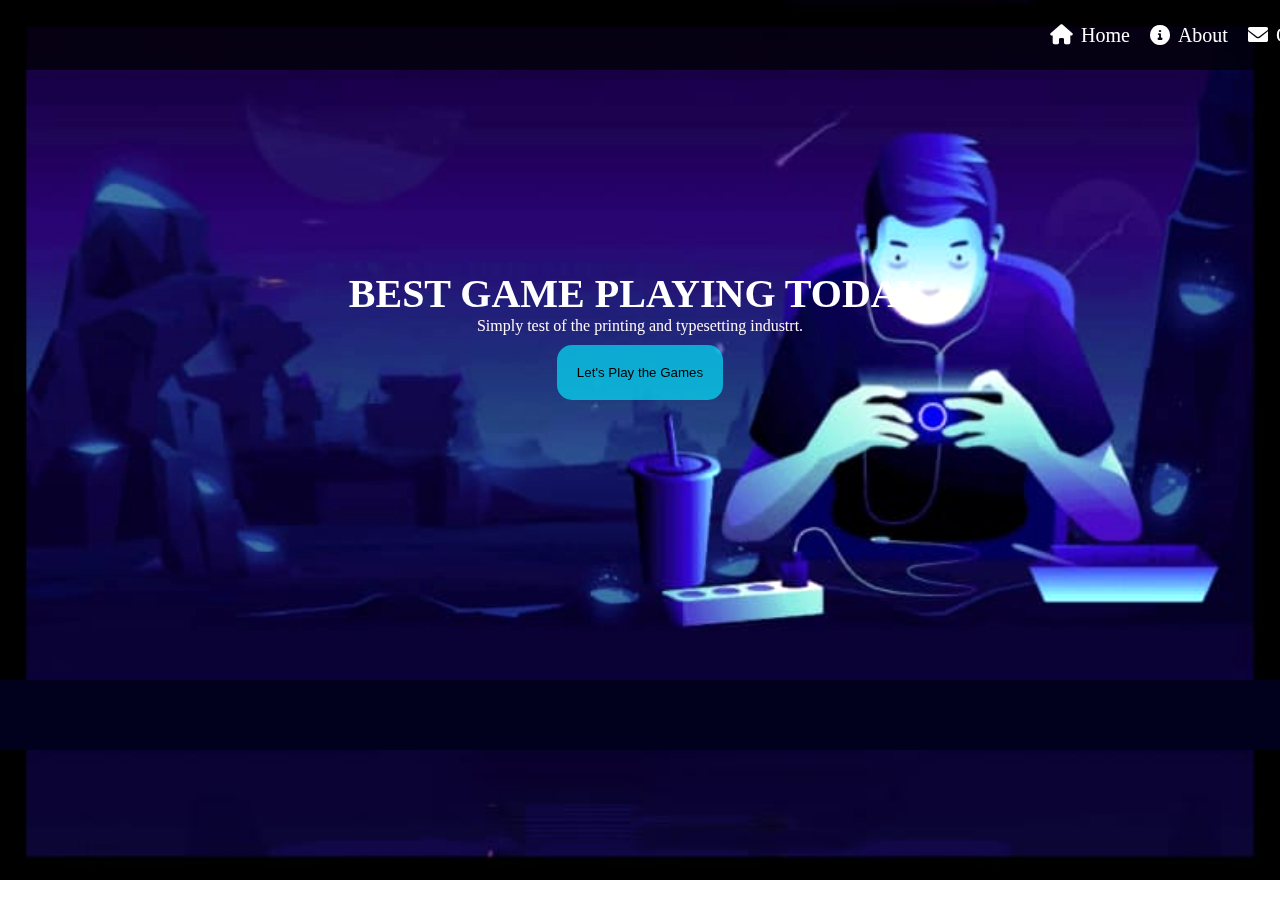
<file: index.html>
<!DOCTYPE html>
<html lang="en">
<head>
    <meta charset="UTF-8">
    <meta name="viewport" content="width=device-width, initial-scale=1.0">
    <title>Games Platform</title>
    <link rel="stylesheet" href="https://cdnjs.cloudflare.com/ajax/libs/font-awesome/6.0.0-beta3/css/all.min.css">
    <link rel="stylesheet" href="style.css">
</head>
<body>
    <div class="home-page">
    <header>
        <div class="navbar">
            <div class="logo"></div>
                <a href="index.html"><i class="fas fa-home"></i>Home</a>
                <a href="#"><i class="fas fa-info-circle"></i>About</a>
                <a href="Contact\index3.html"><i class="fas fa-envelope"></i>Contact</a>
                <a href="index\index2.html"><i class="fas fa-list"></i>Index</a>
        </div>
    </header>

    <main>
        <div class="main-container">
            <h1>
                BEST GAME PLAYING TODAY.
            </h1>
            <p>Simply test of the printing and typesetting industrt.</p>
            <a href="index\index2.html"><button>Let's Play the Games</button></a>
        </div>
    </main>


    <footer>
        <div class="footer-container">
            <h1 id="footer-heading">
                <marquee id="move">YOU ARE MOST WELCOME IN GAMING WORLD.</marquee>
            </h1>
        </div>
    </footer>
    </div>
</body>
</html>
</file>
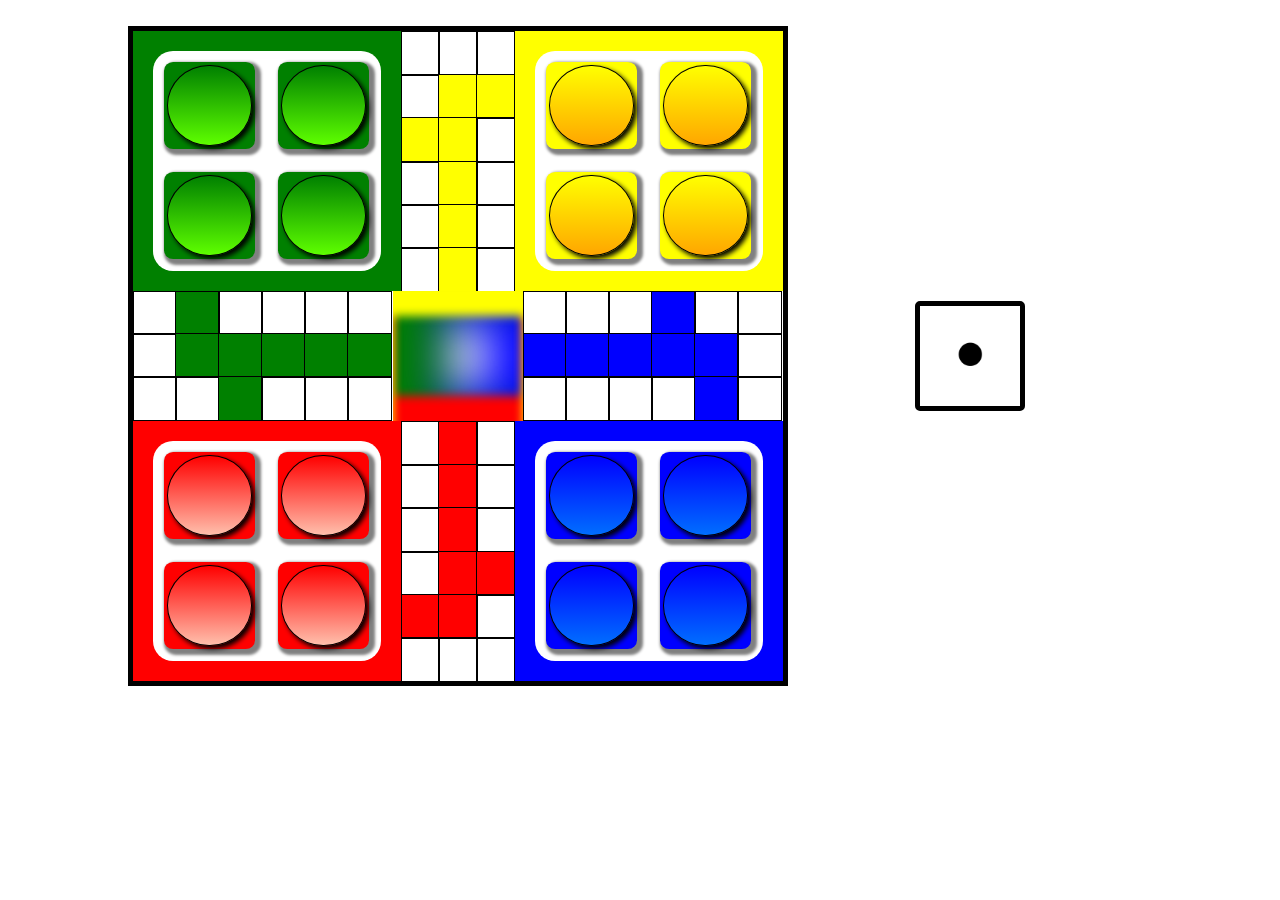
<file: Ludo/index.html>
<!DOCTYPE html>
<html lang="en">

<head>
    <meta charset="UTF-8">
    <meta http-equiv="X-UA-Compatible" content="IE=edge">
    <meta name="viewport" content="width=device-width, initial-scale=1.0">
    <title>Ludo King</title>
    <link rel="stylesheet" href="styles.css">
</head>

<body>
    <div id="main">
        <div id="board">
            <div id="row1">
                <div id="green">
                    <div class="inner">
                        <div id="upper">
                            <div class="g_green" id="g_g1">
                                <div id="g1" onclick="green.choose(1)"></div>
                            </div>
                            <div class="g_green" id="g_g2">
                                <div id="g2" onclick="green.choose(2)"></div>
                            </div>
                        </div>
                        <div id="lower">
                            <div class="g_green" id="g_g3">
                                <div id="g3" onclick="green.choose(3)"></div>
                            </div>
                            <div class="g_green" id="g_g4">
                                <div id="g4" onclick="green.choose(4)"></div>
                            </div>
                        </div>
                    </div>
                </div>
                <div id="yellow_move">
                    <div class="box" id="24"></div>
                    <div class="box" id="25"></div>
                    <div class="box" id="26"></div>
                    <div class="box" id="23"></div>
                    <div class="box box-y" id="yf26"></div>
                    <div class="box box-y" id="27"></div>
                    <div class="box box-y" id="22"></div>
                    <div class="box box-y" id="yf27"></div>
                    <div class="box" id="28"></div>
                    <div class="box" id="21"></div>
                    <div class="box box-y" id="yf28"></div>
                    <div class="box" id="29"></div>
                    <div class="box" id="20"></div>
                    <div class="box box-y" id="yf29"></div>
                    <div class="box" id="30"></div>
                    <div class="box" id="19"></div>
                    <div class="box box-y" id="yf30"></div>
                    <div class="box" id="31"></div>
                </div>
                <div id="yellow">
                    <div class="inner">
                        <div id="upper">
                            <div class="g_yellow" id="g_y1">
                                <div id="y1" onclick="yellow.choose(1)"></div>
                            </div>
                            <div class="g_yellow" id="g_y2">
                                <div id="y2" onclick="yellow.choose(2)"></div>
                            </div>
                        </div>
                        <div id="lower">
                            <div class="g_yellow" id="g_y3">
                                <div id="y3" onclick="yellow.choose(3)"></div>
                            </div>
                            <div class="g_yellow" id="g_y4">
                                <div id="y4" onclick="yellow.choose(4)"></div>
                            </div>
                        </div>
                    </div>
                </div>
            </div>
            <div id="row2">
                <div id="green_move">
                    <div class="box" id="13"></div>
                    <div class="box box-g" id="14"></div>
                    <div class="box" id="15"></div>
                    <div class="box" id="16"></div>
                    <div class="box" id="17"></div>
                    <div class="box" id="18"></div>
                    <div class="box" id="12"></div>
                    <div class="box box-g" id="gf13"></div>
                    <div class="box box-g" id="gf14"></div>
                    <div class="box box-g" id="gf15"></div>
                    <div class="box box-g" id="gf16"></div>
                    <div class="box box-g" id="gf17"></div>
                    <div class="box" id="11"></div>
                    <div class="box" id="10"></div>
                    <div class="box box-g" id="9"></div>
                    <div class="box" id="8"></div>
                    <div class="box" id="7"></div>
                    <div class="box" id="6"></div>
                </div>
                <div id="multicolor">
                    <div class="triangle-up"></div>
                </div>
                <div id="blue_move">
                    <div class="box" id="32"></div>
                    <div class="box " id="33"></div>
                    <div class="box" id="34"></div>
                    <div class="box box-b" id="35"></div>
                    <div class="box" id="36"></div>
                    <div class="box" id="37"></div>
                    <div class="box box-b" id="bf43"></div>
                    <div class="box box-b" id="bf42"></div>
                    <div class="box box-b" id="bf41"></div>
                    <div class="box box-b" id="bf40"></div>
                    <div class="box box-b" id="bf39"></div>
                    <div class="box" id="38"></div>
                    <div class="box" id="44"></div>
                    <div class="box" id="43"></div>
                    <div class="box" id="42"></div>
                    <div class="box" id="41"></div>
                    <div class="box box-b" id="40"></div>
                    <div class="box" id="39"></div>
                </div>
            </div>
            <div id="row3">
                <div id="red">
                    <div class="inner">
                        <div id="upper">
                            <div class="g_red" id="g_r1">
                                <div id="r1" onclick="red.choose(1)"></div>
                            </div>
                            <div class="g_red" id="g_r2">
                                <div id="r2" onclick="red.choose(2)"></div>
                            </div>
                        </div>
                        <div id="lower">
                            <div class="g_red" id="g_r3">
                                <div id="r3" onclick="red.choose(3)"></div>
                            </div>
                            <div class="g_red" id="g_r4">
                                <div id="r4" onclick="red.choose(4)"></div>
                            </div>
                        </div>
                    </div>
                </div>
                <div id="red_move">
                    <div class="box" id="5"></div>
                    <div class="box box-r" id="rf56"></div>
                    <div class="box" id="45"></div>
                    <div class="box" id="4"></div>
                    <div class="box box-r" id="rf55"></div>
                    <div class="box" id="46"></div>
                    <div class="box" id="3"></div>
                    <div class="box box-r" id="rf54"></div>
                    <div class="box" id="47"></div>
                    <div class="box" id="2"></div>
                    <div class="box box-r" id="rf53"></div>
                    <div class="box box-r" id="48"></div>
                    <div class="box box-r" id="1"></div>
                    <div class="box box-r" id="rf52"></div>
                    <div class="box" id="49"></div>
                    <div class="box" id="52"></div>
                    <div class="box" id="51"></div>
                    <div class="box" id="50"></div>
                </div>
                <div id="blue">
                    <div class="inner">
                        <div id="upper">
                            <div class="g_blue" id="g_b1">
                                <div id="b1" onclick="blue.choose(1)"></div>
                            </div>
                            <div class="g_blue" id="g_b2">
                                <div id="b2" onclick="blue.choose(2)"></div>
                            </div>
                        </div>
                        <div id="lower">
                            <div class="g_blue" id="g_b3">
                                <div id="b3" onclick="blue.choose(3)"></div>
                            </div>
                            <div class="g_blue" id="g_b4">
                                <div id="b4" onclick="blue.choose(4)"></div>
                            </div>
                        </div>
                    </div>
                </div>
            </div>
        </div>
        <div id="dice">
            <button id="die" onclick="roll.roll();"></button>
            <div id="message"></div>
        </div>
        <div id="out">

        </div>
    </div>
    <script src="script.js/script.js"></script>
</body>

</html>
</file>
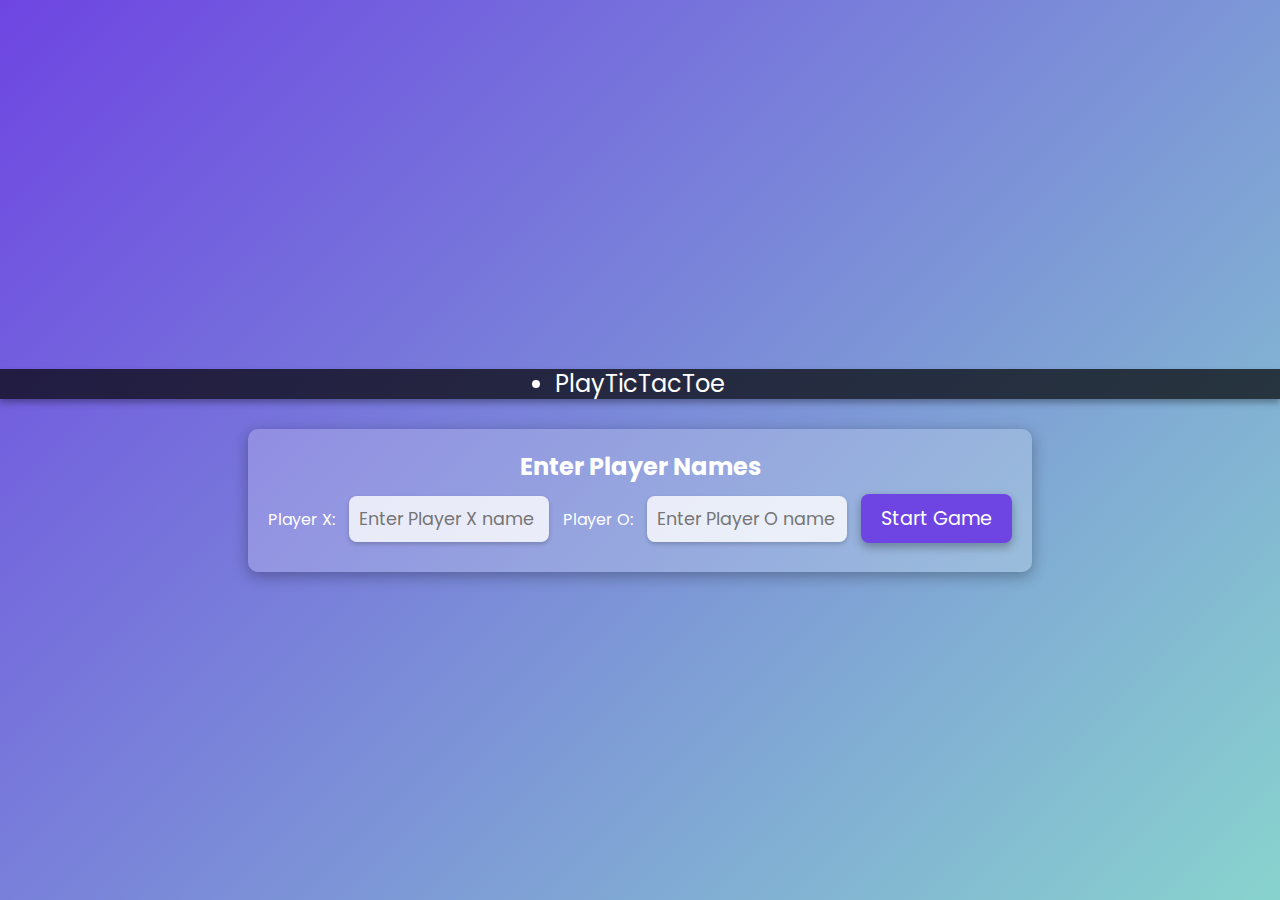
<file: tic-tac-toe-main/index.html>
<!DOCTYPE html>
<html lang="en">

<head>
    <meta charset="UTF-8">
    <meta name="viewport" content="width=device-width, initial-scale=0.7, user-scalable=no">
    <title>Tic Tac Toe</title>
    <link rel="stylesheet" href="style.css">
</head>

<body>
    <nav>
        <ul>
            <li>PlayTicTacToe</li>
        </ul>
    </nav>

    <div class="player-inputs">
        <h2>Enter Player Names</h2>
        <label for="playerX">Player X:</label>
        <input type="text" id="playerX" placeholder="Enter Player X name">
        <label for="playerO">Player O:</label>
        <input type="text" id="playerO" placeholder="Enter Player O name">
        <button id="startGame">Start Game</button>
    </div>

    <div class="gamecontainer" style="display: none;">
        <div class="container">
            <div class="box bt-0"><span class="boxtext"></span></div>
            <div class="box bt-0 bl-0"><span class="boxtext"></span></div>
            <div class="box bt-0"><span class="boxtext"></span></div>
            <div class="box bt-0 br-0"><span class="boxtext"></span></div>
            <div class="box bl-0"><span class="boxtext"></span></div>
            <div class="box"><span class="boxtext"></span></div>
            <div class="box br-0"><span class="boxtext"></span></div>
            <div class="box bb-0 bl-0"><span class="boxtext"></span></div>
            <div class="box bb-0"><span class="boxtext"></span></div>
            <div class="box bb-0 br-0"><span class="boxtext"></span></div>
        </div>

        <div class="gameinfo">
            <h1>Welcome to My Tic Tac Toe Game</h1>
            <div>
                <span class="info">Turn for Player X</span>
                <button id="reset">Reset</button>
            </div>

            <div class="scoreboard">
                <p id="playerXScore">Player X: 0</p>
                <p id="playerOScore">Player O: 0</p>
            </div>

            <div class="img-box">
                <img src="excited.gif" alt="Excited image">
            </div>
        </div>
    </div>

    <script src="script.js"></script>
</body>

</html>
</file>
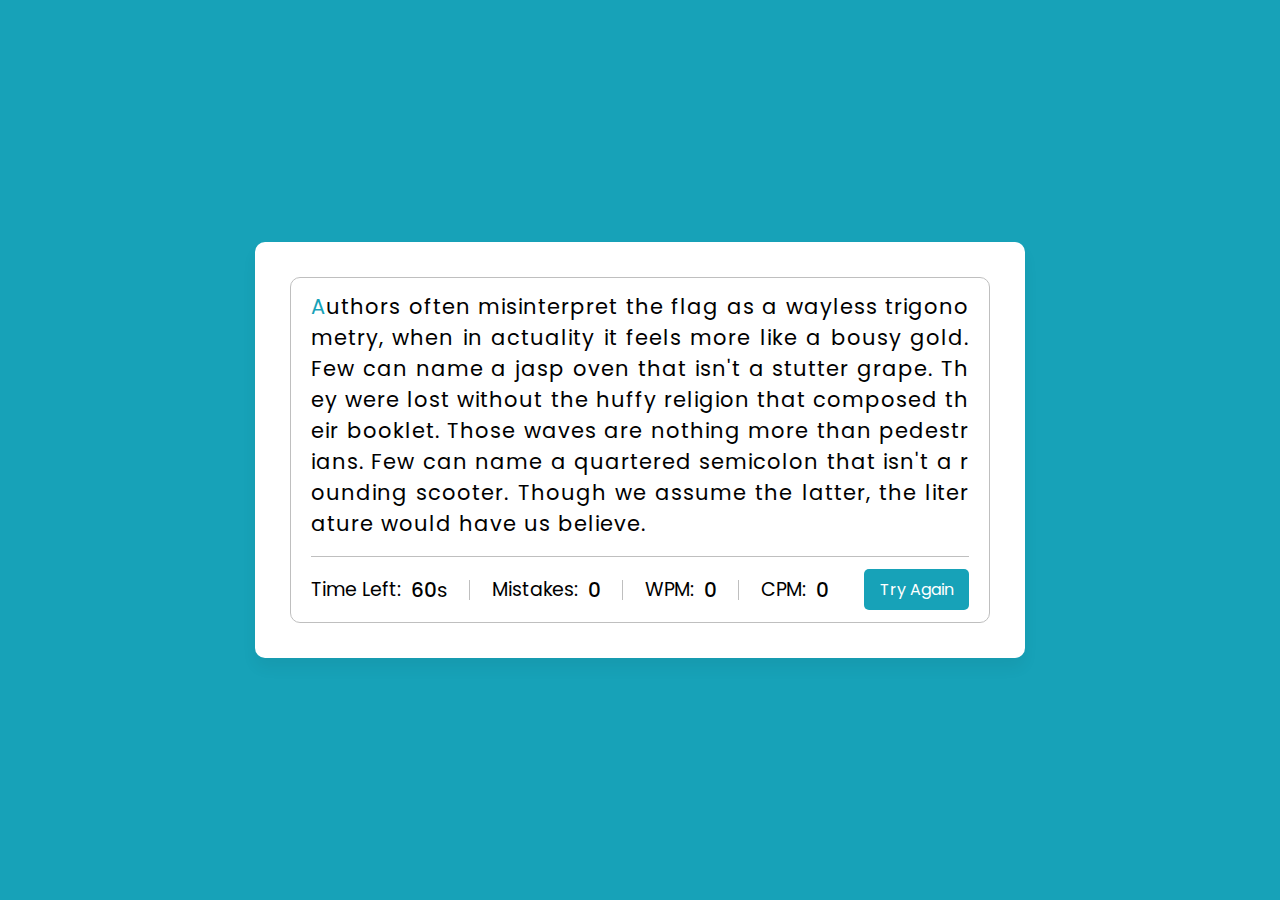
<file: Typing-speed-test-main/index.html>
<!DOCTYPE html>
<html lang="en" dir="ltr">
  <head>
    <meta charset="utf-8">  
    <title>Typing Speed Test</title>
    <link rel="stylesheet" href="style.css">
    <meta name="viewport" content="width=device-width, initial-scale=1.0">
  </head>
  <body>
    <div class="wrapper">
      <input type="text" class="input-field">
      <div class="content-box">
        <div class="typing-text">
          <p></p>
        </div>
        <div class="content">
          <ul class="result-details">
            <li class="time">
              <p>Time Left:</p>
              <span><b>60</b>s</span>
            </li>
            <li class="mistake">
              <p>Mistakes:</p>
              <span>0</span>
            </li>
            <li class="wpm">
              <p>WPM:</p>
              <span>0</span>
            </li>
            <li class="cpm">
              <p>CPM:</p>
              <span>0</span>
            </li>
          </ul>
          <button>Try Again</button>
        </div>
      </div>
    </div>

    <script src="js/paragraphs.js"></script>
    <script src="js/script.js"></script>
  
  </body>
</html>
</file>
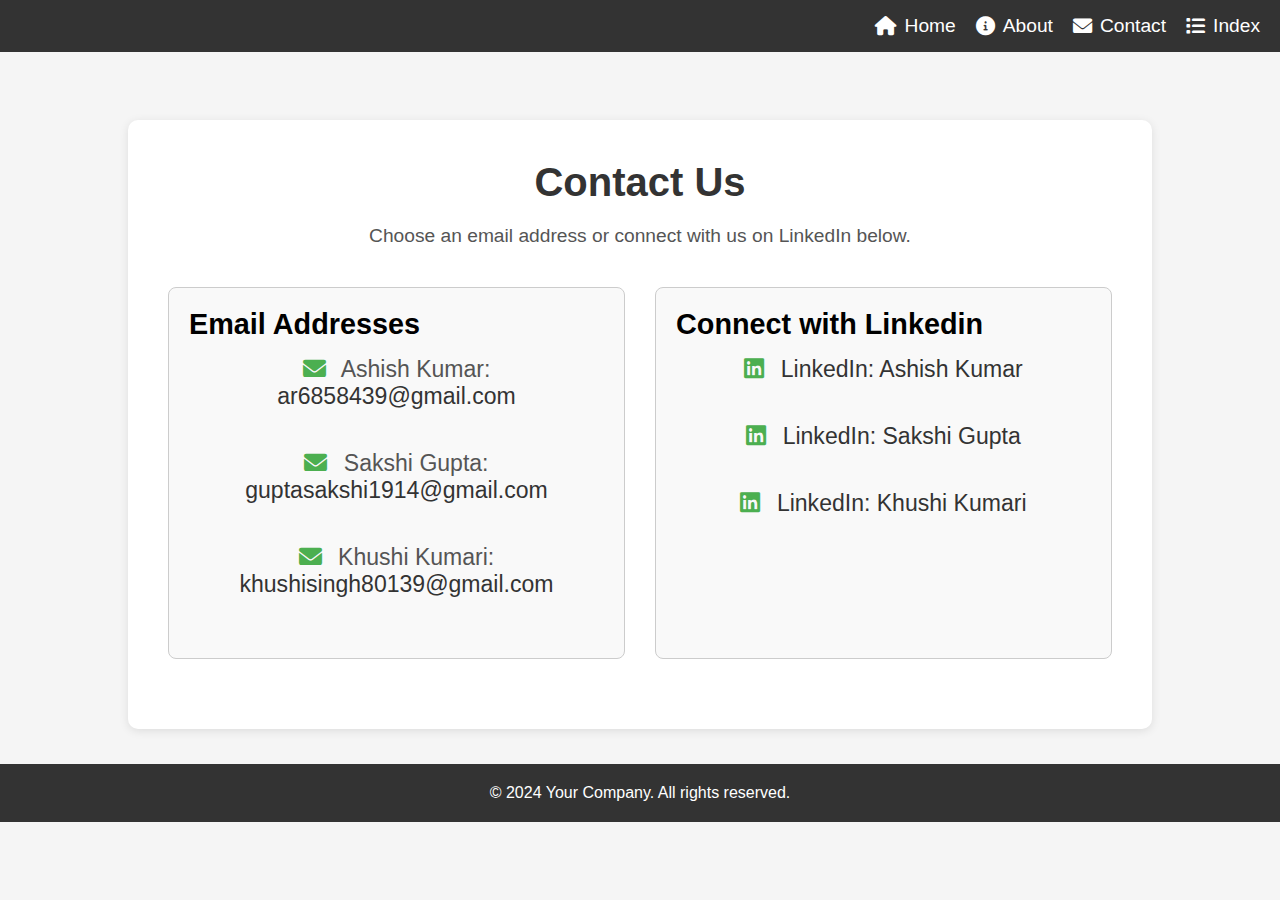
<file: Contact/index3.html>
<!DOCTYPE html>
<html lang="en">
<head>
    <meta charset="UTF-8">
    <meta name="viewport" content="width=device-width, initial-scale=1.0">
    <title>Contact Us</title>
    <!-- FontAwesome Icons -->
    <link rel="stylesheet" href="https://cdnjs.cloudflare.com/ajax/libs/font-awesome/6.0.0-beta3/css/all.min.css">
    <link rel="stylesheet" href="style.css">
</head>
<body>
    <header>
        <nav class="navbar">
            <div class="nav-links">
                <a href="../index.html"><i class="fas fa-home"></i> Home</a>
                <a href=""><i class="fas fa-info-circle"></i> About</a>
                <a href="../Contact/index3.html"><i class="fas fa-envelope"></i> Contact</a>
                <a href="../index/index2.html"><i class="fas fa-list"></i> Index</a>
            </div>
        </nav>
    </header>

    <main class="contact-container">
        <h1>Contact Us</h1>
        <p>Choose an email address or connect with us on LinkedIn below.</p>

        <div class="contact-info">
            <!-- Email Options -->
            <div class="email-options">
                <h2>Email Addresses</h2>
                <p><i class="fas fa-envelope"></i> Ashish Kumar: <a href="mailto:ar6858439@gmail.com">ar6858439@gmail.com</a></p>
                <p><i class="fas fa-envelope"></i> Sakshi Gupta: <a href="mailto:guptasakshi1914@gmail.com">guptasakshi1914@gmail.com</a></p>
                <p><i class="fas fa-envelope"></i> Khushi Kumari: <a href="mailto:khushisingh80139@gmail.com">khushisingh80139@gmail.com</a></p>
            </div>
            
            <!-- Links Section -->
            <div class="links-section">
                <h2>Connect with Linkedin</h2>
                <p><i class="fab fa-linkedin"></i> <a href="https://www.linkedin.com/in/infashish" target="_blank">LinkedIn: Ashish Kumar</a></p>
                <p><i class="fab fa-linkedin"></i> <a href="https://www.linkedin.com/in/sakshi-gupta-31a476291" target="_blank">LinkedIn: Sakshi Gupta</a></p>
                <p><i class="fab fa-linkedin"></i> <a href="https://www.linkedin.com/in/khushi41" target="_blank">LinkedIn: Khushi Kumari</a></p>
            </div>
        </div>
    </main>

    <footer>
        <p>&copy; 2024 Your Company. All rights reserved.</p>
    </footer>
</body>
</html>
</file>
<file: style.css>
* {
    margin: 0px;
    padding: 0px;
}

body {
    height: 700px;
    background-image: url("gameimage.jpg");
    background-size: cover;
    background-repeat: no-repeat;
    overflow: hidden;
    backdrop-filter: brightness(120%);
    text-align: center;
}

/* navbar styles */

.navbar  {
    background-color: rgba(0, 0, 0, 0.7);
    opacity: 1.5;
    height: 70px;
    display: flex;
    align-items: center;
}   

.navbar::before {
    content: "";
    position: absolute;
    top: 0;
    left: 0;
    background-color: rgba(0, 0, 0, 0.7);
}

.logo {
    background-image: url("gaminglogo.avif");
    background-size: cover;
    height: 70px;
    width: 500px;
    margin-left: 100px;
    margin-right: 950px;
}

.navbar a {
    text-decoration: none;
    color: white;
    font-size: 20px;
    display: flex;
    margin-right: 20px;
    align-items: center;
}

a:hover {
    text-decoration: underline;
}

.navbar i {
    margin-right: 8px;
}

/* main container style */

.main-container {
    /* margin-left: 400px; */
    margin-top: 200px;
}

h1 {
    color: white;
    font-weight: bold;
    font-size: 40px;
    font-family:Cambria, Cochin, Georgia, Times, 'Times New Roman', serif;
}

p {
    color: rgb(254, 247, 247);
}

button {
    margin: 10px;
    padding: 20px;
    border-radius: 15px;
    border: none;
    background-color: rgba(5, 223, 248, 0.703);
}

button:hover {
    color: white;
    background-color: rgb(29, 76, 116);
}

/* footer styles */

.footer-container {
    height: 70px;
    background-color: rgb(1, 1, 30);
    margin-top: 270px;

}

#footer-heading {
    color: rgb(255, 255, 255);
    font-weight: bold;
    text-align: center;
    align-items: center;
    justify-content: space-between;
}

#move {
    text-align: center;
    margin-top: 5px;
}
</file>
<file: Ludo/styles.css>
* {
    margin: 0px;
    padding: 0px;
 }

        #main {
            margin-top: 2%;
            display: flex;
            flex-direction: row;
            justify-content: space-evenly;
            align-content: center;
            align-items: center;
        }

        #board {
            border: 5px solid black;
            width: 650px;
            height: 650px;
            flex-direction: column;
        }

        #row1 {
            display: flex;
            width: 100%;
            height: 40%;
        }

        #row2 {
            display: flex;
            width: 100%;
            height: 20%;
        }

        #row3 {
            display: flex;
            width: 100%;
            height: 40%;
        }

        #green {
            width: 40%;
            background-color: green;
            padding: 20px;
        }

        #yellow {
            width: 40%;
            background-color: yellow;
            padding: 20px;
        }

        #red {
            width: 40%;
            background-color: red;
            padding: 20px;
        }

        #blue {
            width: 40%;
            background-color: blue;
            padding: 20px;
        }

        .inner {
            border-radius: 20px;
            background-color: white;
            height: 100%;
            width: 100%;
            display: flex;
            justify-content: space-evenly;
            flex-direction: column;
        }

        #upper {
            display: flex;
            flex-direction: row;
            width: 100%;
            height: 100%;
            padding: 5%;
        }

        #lower {
            display: flex;
            flex-direction: row;
            width: 100%;
            height: 100%;
            align-content: center;
            padding: 5%;
        }

        .g_green {
            display: flex;
            justify-content: center;
            border-radius: 10%;
            background-color: green;
            width: 100%;
            height: 100%;
            margin-right: 10%;
            box-shadow: 3px 3px 3px 3px gray;
        }

        .g_yellow {
            display: flex;
            justify-content: center;
            border-radius: 10%;
            background-color: yellow;
            width: 100%;
            height: 100%;
            margin-right: 10%;
            box-shadow: 3px 3px 3px 3px gray;
        }

        .g_red {
            display: flex;
            justify-content: center;
            border-radius: 10%;
            background-color: red;
            width: 100%;
            height: 100%;
            margin-right: 10%;
            box-shadow: 3px 3px 3px 3px gray;
        }

        .g_blue {
            display: flex;
            justify-content: center;
            border-radius: 10%;
            background-color: blue;
            width: 100%;
            height: 100%;
            margin-right: 10%;
            box-shadow: 3px 3px 3px 3px gray;
        }

        #yellow_move {
            display: grid;
            width: 20%;
            height: 100%;
            grid-template-columns: 33% 33% 33%;
        }

        #red_move {
            display: grid;
            width: 20%;
            height: 100%;
            grid-template-columns: 33% 33% 33%;
        }

        #green_move {
            display: grid;
            width: 40%;
            height: 100%;
            grid-template-rows: 33% 33% 33%;
            grid-template-columns: 16.5% 16.5% 16.5% 16.5% 16.5% 16.5%;
        }

        #blue_move {
            display: grid;
            width: 40%;
            height: 100%;
            grid-template-rows: 33% 33% 33%;
            grid-template-columns: 16.5% 16.5% 16.5% 16.5% 16.5% 16.5%;
        }

        .box {
            width: 100%;
            height: 100%;
            border: 1px solid black;
        }

        .box-y {
            background-color: yellow;
        }

        .box-g {
            background-color: green;
        }

        .box-b {
            background-color: blue;
        }

        .box-r {
            background-color: red;
        }

        #multicolor {
            width: 20%;
            height: 100%;
            box-shadow: inset 0 25px 10px 0 yellow, inset 0 -25px 10px 0 red, inset 50px 0 50px 0 green, inset 0 0 50px 35px blue;
        }

        #dice {
            display: inline-block;
        }

        #die {
            padding: 50px;
            background-image: url("1.png");
            background-color: rgba(0, 0, 255, 0);
            background-size: contain;
            border: 5px solid black;
            border-radius: 5px;
        }
        #b1,
        #b2,
        #b3,
        #b4 {
            background-image: linear-gradient(blue, rgb(0, 110, 255));
            border: 1px solid black;
            box-shadow: 3px 3px 5px black;
            border-radius: 50%;
            width: 90%;
            height: 90%;
            margin: auto;
        }

        #g1,
        #g2,
        #g3,
        #g4 {
            background-image: linear-gradient(green, rgb(94, 255, 0));
            border: 1px solid black;
            box-shadow: 3px 3px 5px black;
            border-radius: 50%;
            width: 90%;
            height: 90%;
            margin: auto;
            z-index: 1;
        }

        #y1,
        #y2,
        #y3,
        #y4 {
            background-image: linear-gradient(yellow, rgb(255, 166, 0));
            border: 1px solid black;
            box-shadow: 3px 3px 5px black;
            border-radius: 50%;
            width: 90%;
            height: 90%;
            margin: auto;
            z-index: 1;
        }

        #r1,
        #r2,
        #r3,
        #r4 {
            background-image: linear-gradient(red, rgb(255, 191, 172));
            border: 1px solid black;
            box-shadow: 3px 3px 5px black;
            border-radius: 50%;
            width: 90%;
            height: 90%;
            margin: 2px;
            margin: auto;
            z-index: 1;
        }
        #r1,
        #b1,
        #g1,
        #y1 {
            z-index: 1;
        }
        #r2,
        #b2,
        #g2,
        #y2 {
            z-index: 2;
        }
        #r3,
        #b3,
        #g3,
        #y3 {
            z-index: 3;
        }
        #r4,
        #b4,
        #g4,
        #y4 {
            z-index: 4;
        }
</file>
<file: tic-tac-toe-main/style.css>
@import url('https://fonts.googleapis.com/css2?family=Poppins:wght@400;600&display=swap');

* {
    margin: 0;
    padding: 0;
    box-sizing: border-box;
    font-family: 'Poppins', sans-serif;
    scrollbar-width: none;
}

body {
    background: linear-gradient(135deg, #6e45e2 0%, #88d3ce 100%);
    display: flex;
    flex-direction: column;
    align-items: center;
    justify-content: center;
    height: 100vh;
    color: #fff;
}

nav {
    margin-top: 40px;
    background-color: rgba(0, 0, 0, 0.7);
    color: white;
    height: 30px;
    width: 100%;
    display: flex;
    align-items: center;
    justify-content: center;
    font-size: 1.5rem;
    box-shadow: 0px 4px 6px rgba(0, 0, 0, 0.3);
}

h1 {
    font-size: 2.5rem;
    margin-bottom: 20px;
    text-align: center;
}

.player-inputs {
    text-align: center;
    margin-top: 30px;
    background-color: rgba(255, 255, 255, 0.2);
    padding: 20px;
    border-radius: 10px;
    box-shadow: 0px 4px 15px rgba(0, 0, 0, 0.3);
}

.player-inputs input {
    margin: 10px;
    padding: 10px;
    border: none;
    border-radius: 8px;
    width: 200px;
    font-size: 1.1rem;
    background-color: rgba(255, 255, 255, 0.8);
    box-shadow: 0px 2px 4px rgba(0, 0, 0, 0.2);
}

.player-inputs button {
    padding: 10px 20px;
    font-size: 1.2rem;
    cursor: pointer;
    background-color: #6e45e2;
    color: white;
    border: none;
    border-radius: 8px;
    margin-top: 10px;
    transition: all 0.3s ease;
    box-shadow: 0px 4px 10px rgba(0, 0, 0, 0.3);
}

.player-inputs button:hover {
    background-color: #88d3ce;
    transform: translateY(-2px);
}

.gamecontainer {
    display: flex;
    justify-content: center;
    align-items: center;
    margin-top: 40px;
    flex-direction: column;
}

.container {
    display: grid;
    grid-template-rows: repeat(3, 120px);
    grid-template-columns: repeat(3, 120px);
    gap: 15px;
    margin-bottom: 30px;
}

.box {
    display: flex;
    align-items: center;
    justify-content: center;
    font-size: 3rem;
    background-color: rgba(255, 255, 255, 0.1);
    border-radius: 10px;
    box-shadow: 0px 6px 10px rgba(0, 0, 0, 0.3);
    cursor: pointer;
    transition: all 0.3s ease;
}

.box:hover {
    background-color: rgba(255, 255, 255, 0.2);
    transform: scale(1.1);
    box-shadow: 0px 10px 15px rgba(0, 0, 0, 0.4);
}

.gameinfo {
    text-align: center;
    color: #fff;
    background-color: rgba(0, 0, 0, 0.5);
    padding: 20px;
    border-radius: 12px;
    box-shadow: 0px 4px 15px rgba(0, 0, 0, 0.5);
}

.info {
    font-size: 1.4rem;
    margin-bottom: 15px;
    color: #fff;
}

.scoreboard {
    display: flex;
    justify-content: space-around;
    font-size: 1.2rem;
    margin-top: 15px;
}

.scoreboard p {
    background-color: rgba(255, 255, 255, 0.1);
    padding: 10px 20px;
    border-radius: 8px;
    box-shadow: 0px 3px 7px rgba(0, 0, 0, 0.2);
}

#reset {
    padding: 10px 25px;
    font-size: 1rem;
    background-color: #ff5757;
    color: white;
    border: none;
    border-radius: 8px;
    cursor: pointer;
    transition: background-color 0.3s ease, transform 0.2s ease;
    margin-top: 15px;
}

#reset:hover {
    background-color: #ff8a8a;
    transform: translateY(-3px);
}

.img-box img {
    width: 0;
    transition: width 0.5s ease;
}
</file>
<file: Typing-speed-test-main/style.css>
/* Import Google Font - Poppins */
@import url('https://fonts.googleapis.com/css2?family=Poppins:wght@400;500;600;700&display=swap');
*{
  margin: 0;
  padding: 0;
  box-sizing: border-box;
  font-family: 'Poppins', sans-serif;
}
body{
  display: flex;
  padding: 0 10px;
  align-items: center;
  justify-content: center;
  min-height: 100vh;
  background: #17A2B8;
}
::selection{
  color: #fff;
  background: #17A2B8;
}
.wrapper{
  width: 770px;
  padding: 35px;
  background: #fff;
  border-radius: 10px;
  box-shadow: 0 10px 15px rgba(0,0,0,0.05);
}
.wrapper .input-field{
  opacity: 0;
  z-index: -999;
  position: absolute;
}
.wrapper .content-box{
  padding: 13px 20px 0;
  border-radius: 10px;
  border: 1px solid #bfbfbf;
}
.content-box .typing-text{
  overflow: hidden;
  max-height: 256px;
}
.typing-text::-webkit-scrollbar{
  width: 0;
}
.typing-text p{
  font-size: 21px;
  text-align: justify;
  letter-spacing: 1px;
  word-break: break-all;
}
.typing-text p span{
  position: relative;
}
.typing-text p span.correct{
  color: #56964f;
}
.typing-text p span.incorrect{
  color: #cb3439;
  outline: 1px solid #fff;
  background: #ffc0cb;
  border-radius: 4px;
}
.typing-text p span.active{
  color: #17A2B8;
}
.typing-text p span.active::before{
  position: absolute;
  content: "";
  height: 2px;
  width: 100%;
  bottom: 0;
  left: 0;
  opacity: 0;
  border-radius: 5px;
  background: #17A2B8;
  animation: blink 1s ease-in-out infinite;
}
@keyframes blink{
  50%{ 
    opacity: 1; 
  }
}
.content-box .content{
  margin-top: 17px;
  display: flex;
  padding: 12px 0;
  flex-wrap: wrap;
  align-items: center;
  justify-content: space-between;
  border-top: 1px solid #bfbfbf;
}
.content button{
  outline: none;
  border: none;
  width: 105px;
  color: #fff;
  padding: 8px 0;
  font-size: 16px;
  cursor: pointer;
  border-radius: 5px;
  background: #17A2B8;
  transition: transform 0.3s ease;
}
.content button:active{
  transform: scale(0.97);
}
.content .result-details{
  display: flex;
  flex-wrap: wrap;
  align-items: center;
  width: calc(100% - 140px);
  justify-content: space-between;
}
.result-details li{
  display: flex;
  height: 20px;
  list-style: none;
  position: relative;
  align-items: center;
}
.result-details li:not(:first-child){
  padding-left: 22px;
  border-left: 1px solid #bfbfbf;
}
.result-details li p{
  font-size: 19px;
}
.result-details li span{
  display: block;
  font-size: 20px;
  margin-left: 10px;
}
li span b{
  font-weight: 500;
}
li:not(:first-child) span{
  font-weight: 500;
}
@media (max-width: 745px) {
  .wrapper{
    padding: 20px;
  }
  .content-box .content{
    padding: 20px 0;
  }
  .content-box .typing-text{
    max-height: 100%;
  }
  .typing-text p{
    font-size: 19px;
    text-align: left;
  }
  .content button{
    width: 100%;
    font-size: 15px;
    padding: 10px 0;
    margin-top: 20px;
  }
  .content .result-details{
    width: 100%;
  }
  .result-details li:not(:first-child){
    border-left: 0;
    padding: 0;
  }
  .result-details li p, 
  .result-details li span{
    font-size: 17px;
  }
}
@media (max-width: 518px) {
  .wrapper .content-box{
    padding: 10px 15px 0;
  }
  .typing-text p{
    font-size: 18px;
  }
  .result-details li{
    margin-bottom: 10px;
  }
  .content button{
    margin-top: 10px;
  }
}
</file>
<file: Contact/style.css>
/* Basic reset */
* {
    margin: 0;
    padding: 0;
    box-sizing: border-box;
}

body {
    font-family: 'Arial', sans-serif;
    background-color: #f5f5f5;
    padding-top: 60px;
}

/* Navbar styles */
.navbar {
    width: 100%;
    padding: 15px 20px;
    display: flex;
    justify-content: flex-end;
    background-color: #333;
    position: fixed;
    top: 0;
    z-index: 10;
}

.nav-links {
    display: flex;
}

.nav-links a {
    color: white;
    text-decoration: none;
    margin-left: 20px;
    font-size: 1.2em;
    display: flex;
    align-items: center;
}

.nav-links a i {
    margin-right: 8px;
}

.nav-links a:hover {
    text-decoration: underline;
}

/* Contact Page */
.contact-container {
    width: 80%;
    margin: 60px auto 0; /* Adjusted margin-top for navbar overlap */
    background-color: white;
    padding: 40px;
    border-radius: 10px;
    box-shadow: 0 2px 10px rgba(0, 0, 0, 0.1);
}

.contact-container h1 {
    font-size: 2.5em;
    text-align: center;
    margin-bottom: 20px;
    color: #333;
}

.contact-container p {
    text-align: center;
    margin-bottom: 40px;
    font-size: 1.2em;
    color: #555;
}

/* Contact info layout */
.contact-info {
    display: flex;
    justify-content: space-between;
    gap: 30px;
}

.email-options, .links-section {
    flex: 1;
    font-size: 1.2em;
    border: 1px solid #ccc; /* Added border for separation */
    border-radius: 8px; /* Rounded corners */
    padding: 20px; /* Padding for spacing */
    background-color: #f9f9f9; /* Light background */
}

.links-section p {
    margin-top: 15px;
}

/* Links and email options styling */
.contact-info p {
    margin-bottom: px;
}

.contact-info i {
    margin-right: 10px;
    color: #4CAF50;
}

.contact-info a {
    color: #333;
    text-decoration: none;
}

.contact-info a:hover {
    text-decoration: underline;
}

/* Add spacing after email options and links section */
.email-options {
    margin-bottom: 30px; /* Space after email addresses */
}

.email-options p {
    margin-top: 15px;
}

.links-section {
    margin-bottom: 30px; /* Space after LinkedIn links */
}

/* Footer */
footer {
    background-color: #333;
    color: white;
    padding: 20px;
    text-align: center;
    margin-top: 35px; /* Space above footer */
}

.footer-container {
    max-width: 1200px;
    margin: 0 auto;
}

.footer-links, .footer-contact, .footer-social {
    margin: 10px 0;
}

.footer-links ul {
    list-style-type: none;
    padding: 0;
}

.footer-links li {
    margin: 5px 0;
}

.footer-links a {
    color: white;
    text-decoration: none;
}

.footer-links a:hover {
    text-decoration: underline;
}

.social-links a {
    color: white;
    margin: 0 10px;
    font-size: 1.5em;
}

.social-links a:hover {
    color: #4CAF50; /* Change color on hover */
}

/* Media Queries for responsiveness */
@media (max-width: 768px) {
    .contact-info {
        flex-direction: column;
    }

    .contact-container {
        padding: 20px;
    }

    .contact-container h1 {
        font-size: 2em;
    }

    .contact-container p {
        font-size: 1em;
    }

    .email-options, .links-section {
        font-size: 1em;
    }
}
</file>
